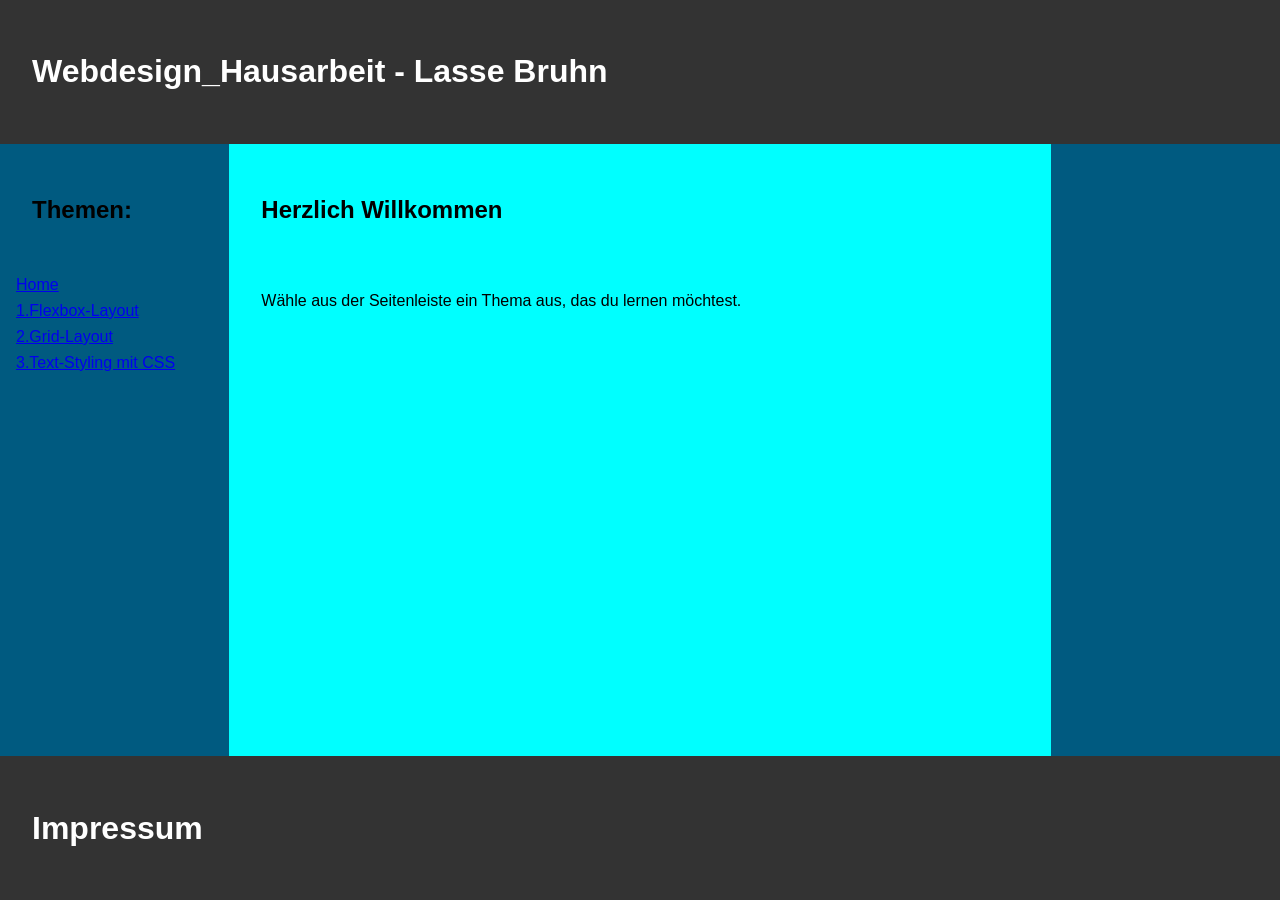
<file: webdesign_hausarbeit_800656/index.html>
<!DOCTYPE html>
<html lang="en">
<head>
    <meta charset="UTF-8">
    <meta http-equiv="X-UA-Compatible" content="IE=edge">
    <meta name="viewport" content="width=device-width, initial-scale=1.0">
    <link rel="stylesheet" href="styles.css">
    <title>Document</title>
    <style></style>
</head>

<body>
    <header>
        <h1>Webdesign_Hausarbeit - Lasse Bruhn</h1>
    </header>
    <div class="container">
        <aside>
            <h2>Themen:</h2>
            <nav>
            <ul class="headerlinks">
                <li><a href="index.html">Home</a></li>
                <li><a href="thema1.html">1.Flexbox-Layout</a></li>
                <li><a href="thema2.html">2.Grid-Layout</a></li>
                <li><a href="thema3.html">3.Text-Styling mit CSS</a></li>
            </ul>
            <p></p>
        </aside>
        <main>
            <h2>Herzlich Willkommen</h2>
            <p>Wähle aus der Seitenleiste ein Thema aus, das du lernen möchtest.</p>
            </main>
            <aside>
                <h2></h2>
                <p></p>
                </aside>
            </div>
            <footer>
                <h1>Impressum</h1>
                <ul class="footerlinks"></ul>
            </footer>
        </body>

        </html>
</file>
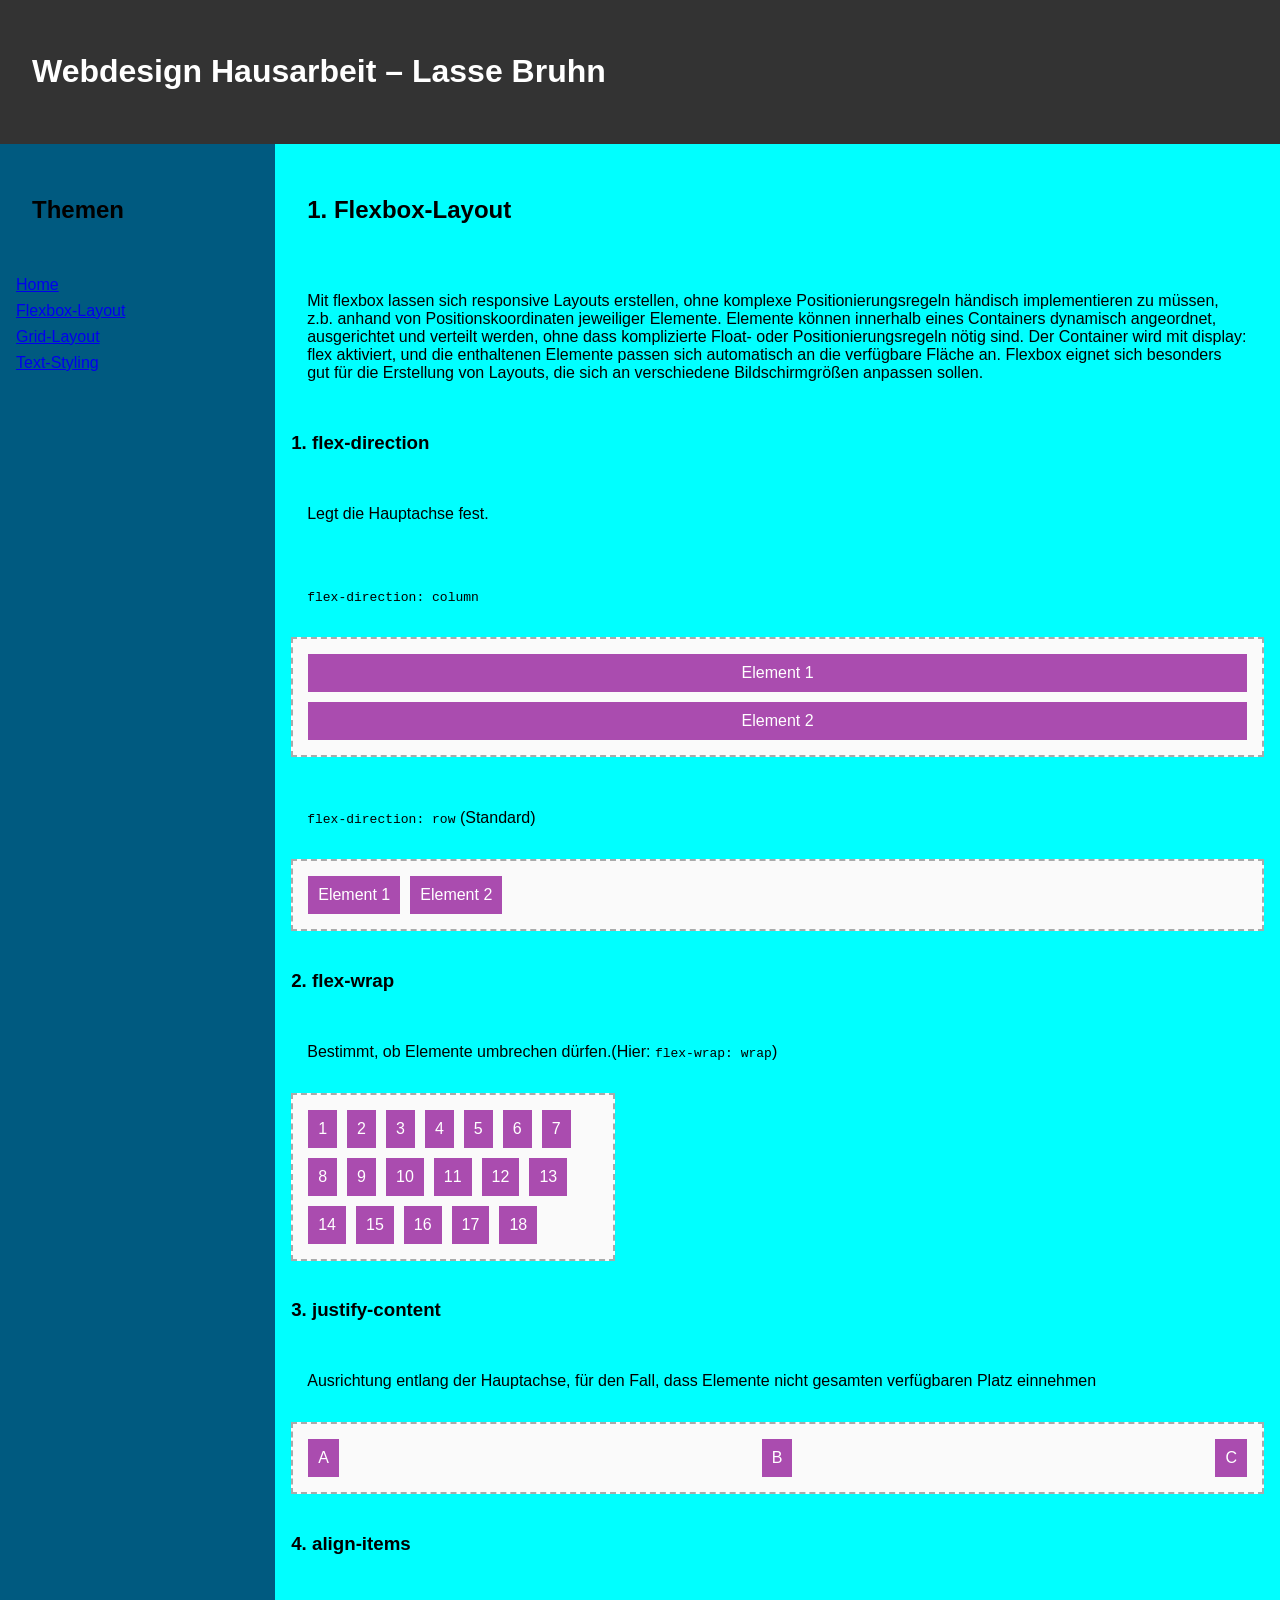
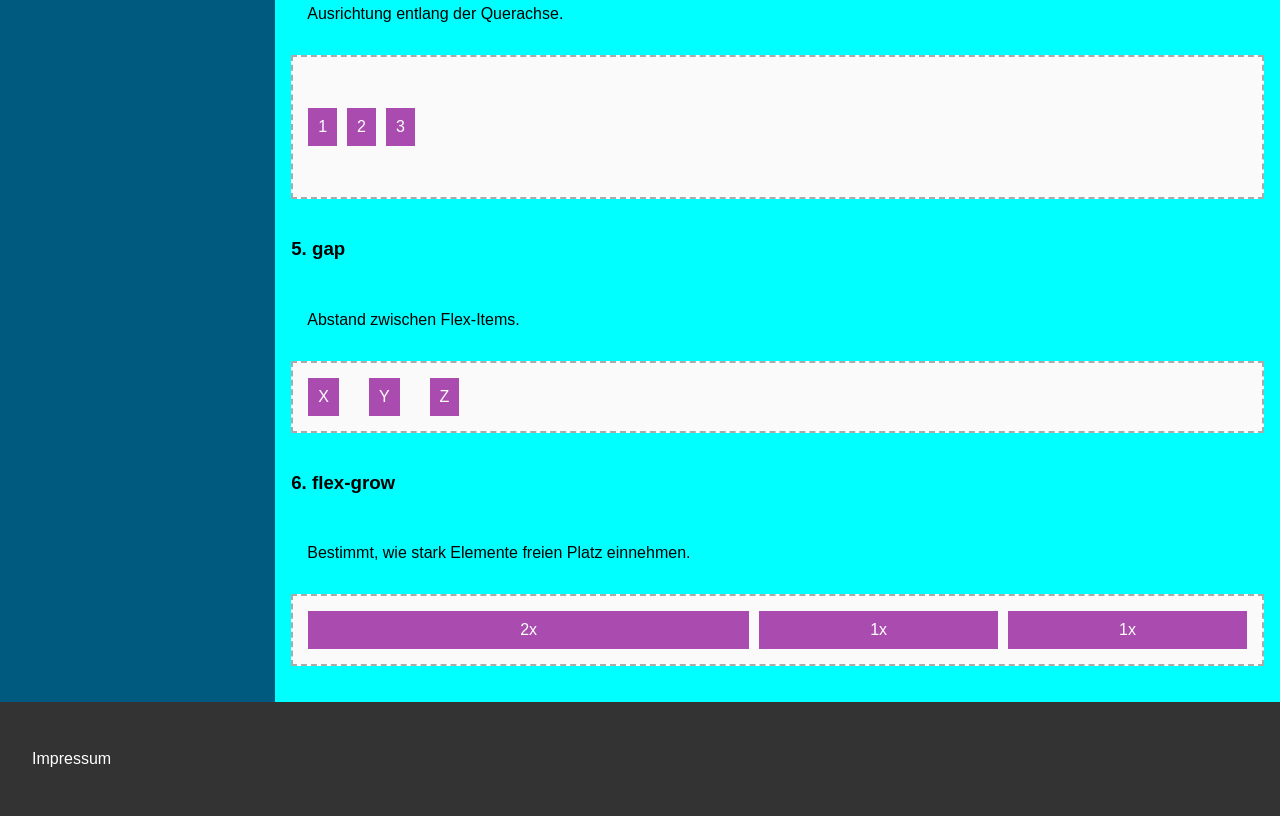
<file: webdesign_hausarbeit_800656/thema1.html>
<!DOCTYPE html>
<html lang="de">
<head>
    <meta charset="UTF-8">
    <meta name="viewport" content="width=device-width, initial-scale=1.0">
    <link rel="stylesheet" href="styles.css">
    <title>Flexbox Hausarbeit</title>
</head>

<body>

<header>
    <h1>Webdesign Hausarbeit – Lasse Bruhn</h1>
</header>

<div class="container">
    <aside>
        <h2>Themen</h2>
        <ul>
            <li><a href="index.html">Home</a></li>
            <li><a href="thema1.html">Flexbox-Layout</a></li>
            <li><a href="thema2.html">Grid-Layout</a></li>
            <li><a href="thema3.html">Text-Styling</a></li>
        </ul>
    </aside>

    <main>
        <h2>1. Flexbox-Layout</h2>
        <p>Mit flexbox lassen sich responsive Layouts erstellen, ohne komplexe Positionierungsregeln händisch implementieren zu müssen, z.b. anhand von Positionskoordinaten jeweiliger Elemente. Elemente können innerhalb eines Containers dynamisch angeordnet, ausgerichtet und verteilt werden, ohne dass komplizierte Float- oder Positionierungsregeln nötig sind. Der Container wird mit display: flex aktiviert, und die enthaltenen Elemente passen sich automatisch an die verfügbare Fläche an. Flexbox eignet sich besonders gut für die Erstellung von Layouts, die sich an verschiedene Bildschirmgrößen anpassen sollen.</p>

        <h3>1. flex-direction</h3>
        <p>Legt die Hauptachse fest.</p>
        <p><code>flex-direction: column</code></p>
        <div class="example" id="flex-column">
            <span>Element 1</span>
            <span>Element 2</span>
        </div>

        <p><code>flex-direction: row</code> (Standard)</p>
        <div class="example" id="flex-row">
            <span>Element 1</span>
            <span>Element 2</span>
        </div>

        <h3>2. flex-wrap</h3>
        <p>Bestimmt, ob Elemente umbrechen dürfen.(Hier: <code>flex-wrap: wrap</code>)</p>
        <div class="example" id="wrap">
            <span>1</span><span>2</span><span>3</span>
            <span>4</span><span>5</span><span>6</span><span>7</span><span>8</span><span>9</span><span>10</span><span>11</span><span>12</span><span>13</span><span>14</span><span>15</span><span>16</span><span>17</span><span>18</span>
        </div>

        <h3>3. justify-content</h3>
        <p>Ausrichtung entlang der Hauptachse, für den Fall, dass Elemente nicht gesamten verfügbaren Platz einnehmen</p>
        <div class="example" id="justify">
            <span>A</span><span>B</span><span>C</span>
        </div>

        <h3>4. align-items</h3>
        <p>Ausrichtung entlang der Querachse.</p>
        <div class="example" id="align">
            <span>1</span><span>2</span><span>3</span>
        </div>

        <h3>5. gap</h3>
        <p>Abstand zwischen Flex-Items.</p>
        <div class="example" id="gap-example">
            <span>X</span><span>Y</span><span>Z</span>
        </div>

        <h3>6. flex-grow</h3>
        <p>Bestimmt, wie stark Elemente freien Platz einnehmen.</p>
        <div class="example" id="grow">
            <span>2x</span>
            <span>1x</span>
            <span>1x</span>
        </div>

    </main>
</div>

<footer>
    <p>Impressum</p>
</footer>

</body>
</html>
</file>
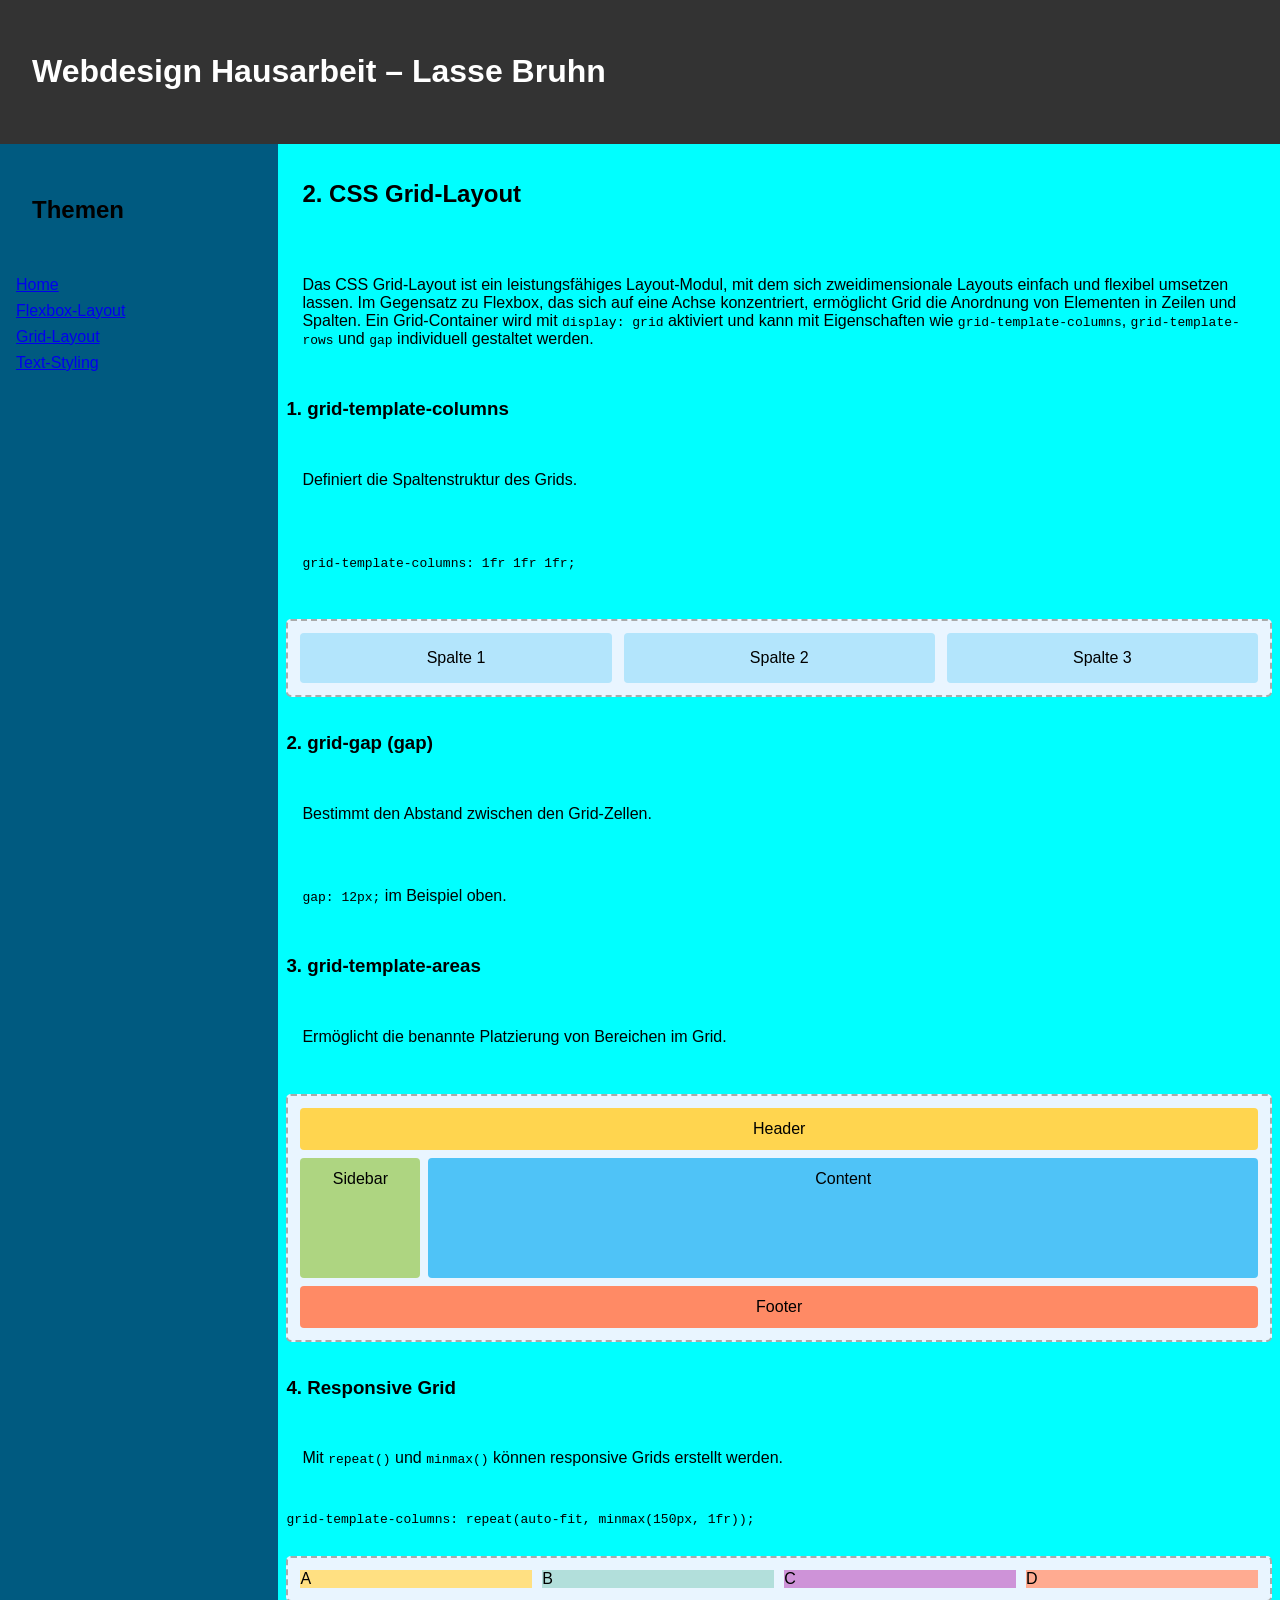
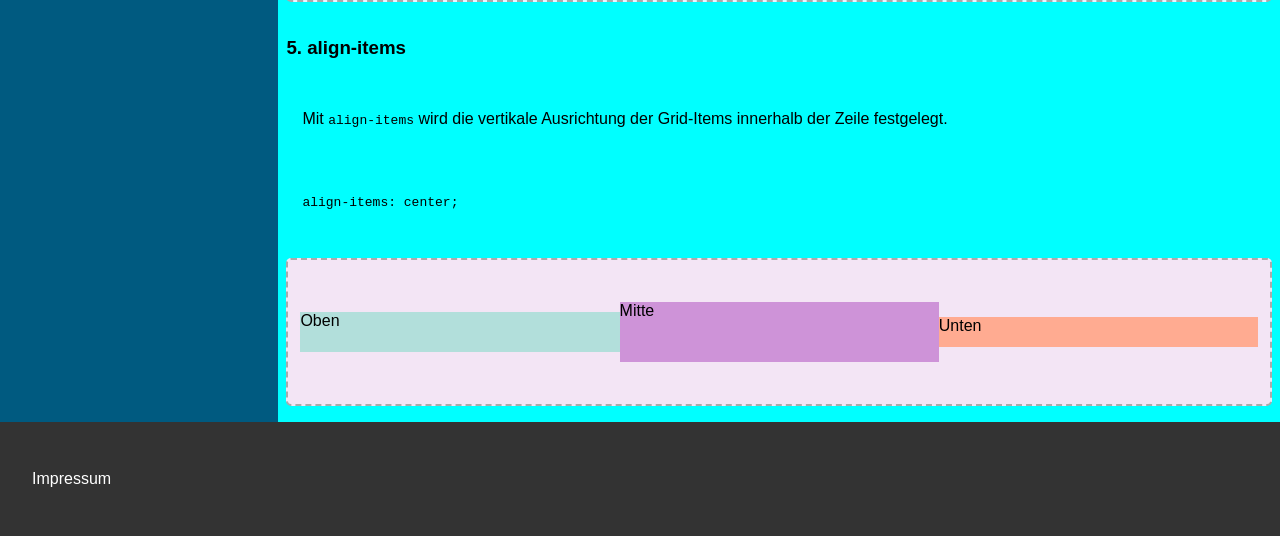
<file: webdesign_hausarbeit_800656/thema2.html>
<!DOCTYPE html>
<html lang="de">
<head>
    <meta charset="UTF-8">
    <meta name="viewport" content="width=device-width, initial-scale=1.0">
    <title>Grid-Layout Hausarbeit</title>
    <link rel="stylesheet" href="styles.css">
    <style>
        body {
            font-family: Arial, sans-serif;
            margin: 0;
            background: #f8f8f8;
        }
        .container {
            display: flex;
            flex-direction: row;
            flex: 1 0 auto;
            width: 100%;
        }
        main {
            display: flex;
            flex-direction: column;
            background-color: aqua;
            width: 100%;
            border: 1px;
            padding: 0 8px;
        }
        .example {
            margin: 16px 0;
            padding: 12px;
            background: #e9f5ff;
            border-radius: 5px;
        }
        /* Grid Examples */
        #grid-container1 {
            display: grid;
            grid-template-columns: 1fr 1fr 1fr;
            gap: 12px;
        }
        #grid-container1 div {
            background: #b3e5fc;
            padding: 16px;
            text-align: center;
            border-radius: 4px;
        }
        #grid-area-example {
            display: grid;
            grid-template-areas: 
                "header header"
                "sidebar content"
                "footer footer";
            grid-template-columns: 120px 1fr;
            grid-template-rows: auto 120px auto;
            gap: 8px;
        }
        #grid-area-example .header { grid-area: header; background: #ffd54f; }
        #grid-area-example .sidebar { grid-area: sidebar; background: #aed581; }
        #grid-area-example .content { grid-area: content; background: #4fc3f7; }
        #grid-area-example .footer { grid-area: footer; background: #ff8a65; }
        #grid-area-example > div {
            padding: 12px;
            border-radius: 4px;
            text-align: center;
        }
    </style>
</head>
<body>
<header>
    <h1>Webdesign Hausarbeit – Lasse Bruhn</h1>
</header>
<div class="container">
    <aside>
        <h2>Themen</h2>
        <ul>
            <li><a href="index.html">Home</a></li>
            <li><a href="thema1.html">Flexbox-Layout</a></li>
            <li><a href="thema2.html">Grid-Layout</a></li>
            <li><a href="thema3.html">Text-Styling</a></li>
        </ul>
    </aside>
    <main>
        <h2>2. CSS Grid-Layout</h2>
        <p>Das CSS Grid-Layout ist ein leistungsfähiges Layout-Modul, mit dem sich zweidimensionale Layouts einfach und flexibel umsetzen lassen. Im Gegensatz zu Flexbox, das sich auf eine Achse konzentriert, ermöglicht Grid die Anordnung von Elementen in Zeilen und Spalten. Ein Grid-Container wird mit <code>display: grid</code> aktiviert und kann mit Eigenschaften wie <code>grid-template-columns</code>, <code>grid-template-rows</code> und <code>gap</code> individuell gestaltet werden.</p>

        <h3>1. grid-template-columns</h3>
        <p>Definiert die Spaltenstruktur des Grids.</p>
        <p><code>grid-template-columns: 1fr 1fr 1fr;</code></p>
        <div class="example" id="grid-container1">
            <div>Spalte 1</div>
            <div>Spalte 2</div>
            <div>Spalte 3</div>
        </div>

        <h3>2. grid-gap (gap)</h3>
        <p>Bestimmt den Abstand zwischen den Grid-Zellen.</p>
        <p><code>gap: 12px;</code> im Beispiel oben.</p>

        <h3>3. grid-template-areas</h3>
        <p>Ermöglicht die benannte Platzierung von Bereichen im Grid.</p>
        <div class="example" id="grid-area-example">
            <div class="header">Header</div>
            <div class="sidebar">Sidebar</div>
            <div class="content">Content</div>
            <div class="footer">Footer</div>
        </div>

        <h3>4. Responsive Grid</h3>
        <p>Mit <code>repeat()</code> und <code>minmax()</code> können responsive Grids erstellt werden.</p>
        <pre><code>grid-template-columns: repeat(auto-fit, minmax(150px, 1fr));</code></pre>
        <div class="example" style="display: grid; grid-template-columns: repeat(auto-fit, minmax(150px, 1fr)); gap: 10px;">
            <div style="background:#ffe082;">A</div>
            <div style="background:#b2dfdb;">B</div>
            <div style="background:#ce93d8;">C</div>
            <div style="background:#ffab91;">D</div>
        </div>
        <h3>5. align-items</h3>
        <p>Mit <code>align-items</code> wird die vertikale Ausrichtung der Grid-Items innerhalb der Zeile festgelegt.</p>
        <p><code>align-items: center;</code></p>
        <div class="example" style="height: 120px; display: grid; grid-template-columns: 1fr 1fr 1fr; align-items: center; background: #f3e5f5;">
            <div style="background:#b2dfdb; height:40px;">Oben</div>
            <div style="background:#ce93d8; height:60px;">Mitte</div>
            <div style="background:#ffab91; height:30px;">Unten</div>
        </div>
    </main>
</div>
<footer>
    <p>Impressum</p>
</footer>
</body>
</html>
</file>
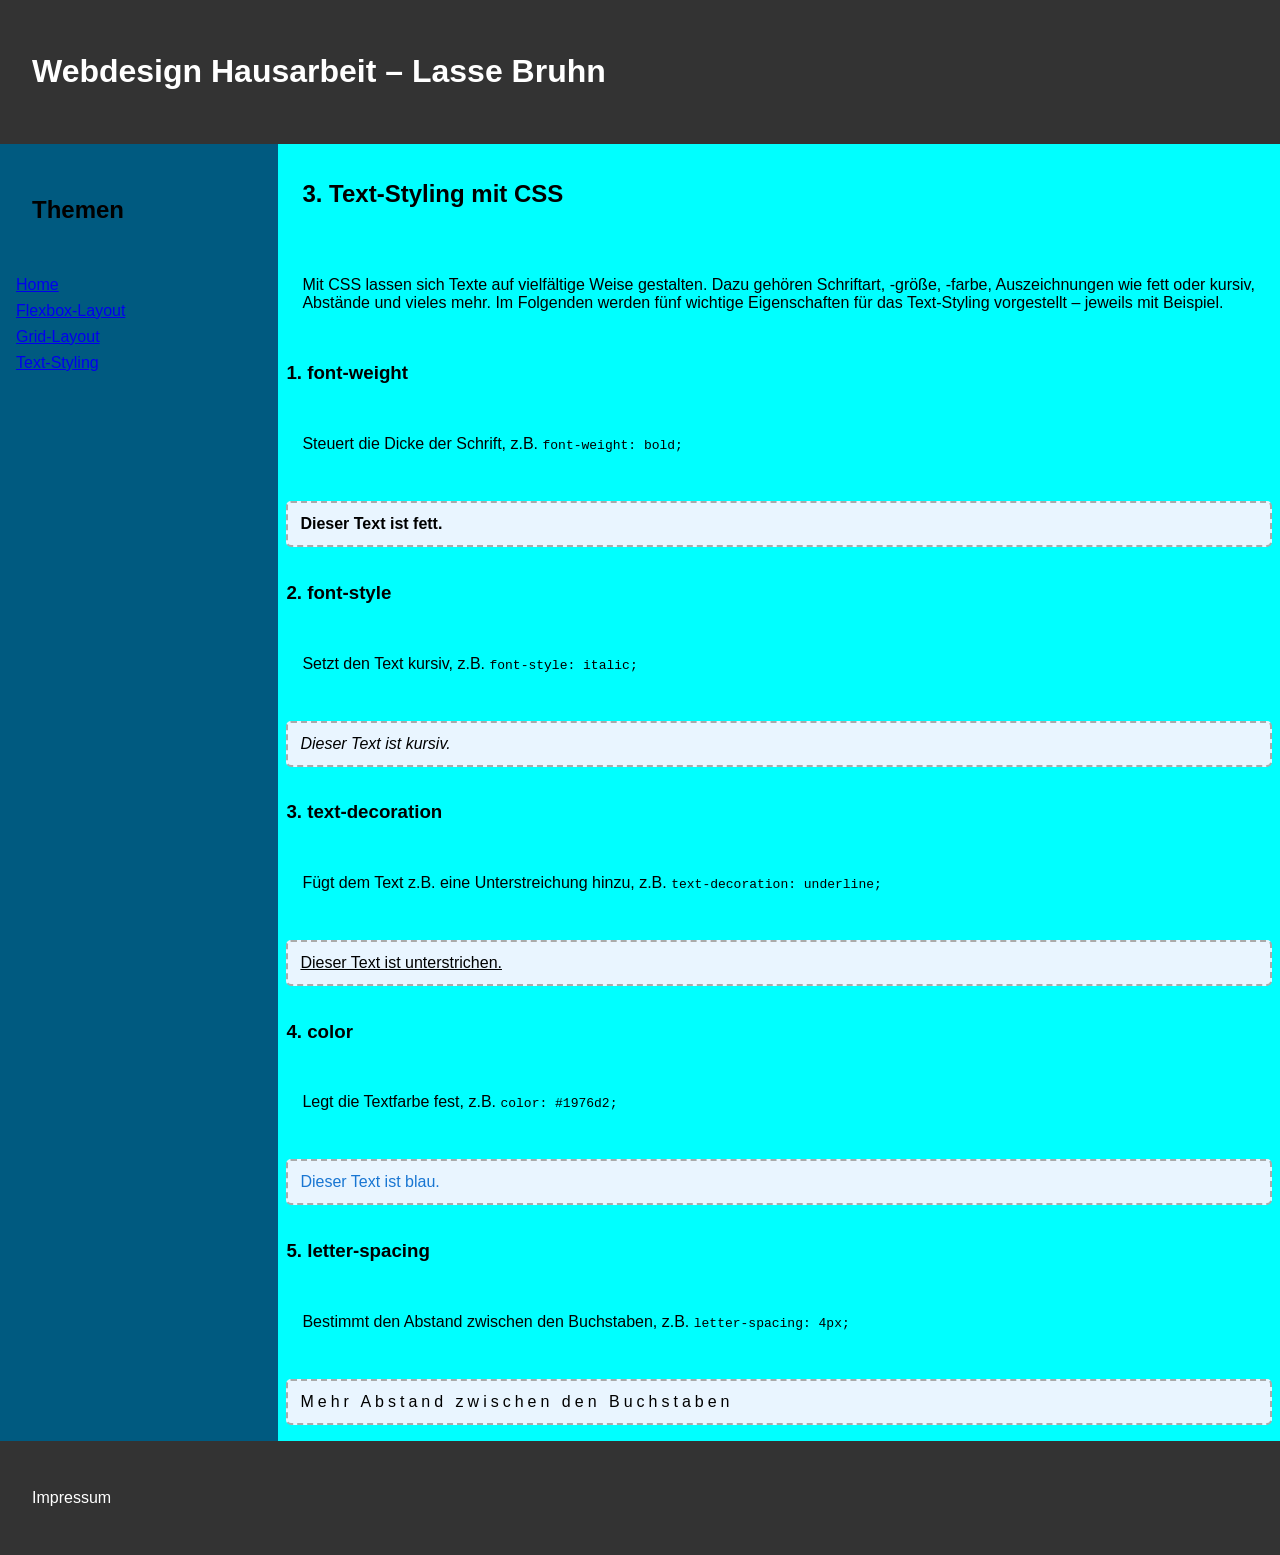
<file: webdesign_hausarbeit_800656/thema3.html>
<!DOCTYPE html>
<html lang="de">
<head>
    <meta charset="UTF-8">
    <meta name="viewport" content="width=device-width, initial-scale=1.0">
    <title>Text-Styling mit CSS</title>
    <link rel="stylesheet" href="styles.css">
    <style>
        main {
            padding: 0 8px;
        }
        .example {
            margin: 16px 0;
            padding: 12px;
            background: #e9f5ff;
            border-radius: 5px;
        }
        .beispiel1 {
            font-weight: bold;
        }
        .beispiel2 {
            font-style: italic;
        }
        .beispiel3 {
            text-decoration: underline;
        }
        .beispiel4 {
            color: #1976d2;
        }
        .beispiel5 {
            letter-spacing: 4px;
        }
    </style>
</head>
<body>
<header>
    <h1>Webdesign Hausarbeit – Lasse Bruhn</h1>
</header>
<div class="container">
    <aside>
        <h2>Themen</h2>
        <ul>
            <li><a href="index.html">Home</a></li>
            <li><a href="thema1.html">Flexbox-Layout</a></li>
            <li><a href="thema2.html">Grid-Layout</a></li>
            <li><a href="thema3.html">Text-Styling</a></li>
        </ul>
    </aside>
    <main>
        <h2>3. Text-Styling mit CSS</h2>
        <p>Mit CSS lassen sich Texte auf vielfältige Weise gestalten. Dazu gehören Schriftart, -größe, -farbe, Auszeichnungen wie fett oder kursiv, Abstände und vieles mehr. Im Folgenden werden fünf wichtige Eigenschaften für das Text-Styling vorgestellt – jeweils mit Beispiel.</p>

        <h3>1. font-weight</h3>
        <p>Steuert die Dicke der Schrift, z.B. <code>font-weight: bold;</code></p>
        <div class="example beispiel1">Dieser Text ist fett.</div>

        <h3>2. font-style</h3>
        <p>Setzt den Text kursiv, z.B. <code>font-style: italic;</code></p>
        <div class="example beispiel2">Dieser Text ist kursiv.</div>

        <h3>3. text-decoration</h3>
        <p>Fügt dem Text z.B. eine Unterstreichung hinzu, z.B. <code>text-decoration: underline;</code></p>
        <div class="example beispiel3">Dieser Text ist unterstrichen.</div>

        <h3>4. color</h3>
        <p>Legt die Textfarbe fest, z.B. <code>color: #1976d2;</code></p>
        <div class="example beispiel4">Dieser Text ist blau.</div>

        <h3>5. letter-spacing</h3>
        <p>Bestimmt den Abstand zwischen den Buchstaben, z.B. <code>letter-spacing: 4px;</code></p>
        <div class="example beispiel5">Mehr Abstand zwischen den Buchstaben</div>
    </main>
</div>
<footer>
    <p>Impressum</p>
</footer>
</body>
</html>
</file>
<file: webdesign_hausarbeit_800656/styles.css>
/*Dafür sorgen dass gesamter Browser ausgefüllt wird:*/
html {
  height: 100%;
}

body {
  height: 100%;
  display: flex;
  flex-direction: column;
  font-family: Arial, sans-serif;        
  margin: 0;
}

header {
  display: flex;
  flex-direction: row;
  align-items: center;
  justify-content: space-between; /*befördert Links an gegenüberliegenden Rand*/
  width: 100%; /*fixe Breite (ebenfalls bei footer)*/
  border: 1px;
  background: #333;
  color: white;
  padding: 1rem;
  text-align: center;
}


nav {
  display: flex;
  flex-direction: column;
}

ul {
  gap: 1rem; /*Abstand zwischen Links setzen (rem: relativ zum Parent)*/
  list-style: none;
  padding: 0;
}

li {
  display: flex; /*flex drinlassen, weil sonst Listenpunkte mit Links kollidieren(behoben)*/
  margin-bottom: 0.5rem;
}

.container {
  display: flex;
  flex-direction: row;
  flex: 1 0 auto; /*1=darf wachsen 0=nicht schrumpfen auto=wächst bzw. schrumpft nur bei Bedarf ursprüngliche width/height haben Vorrang*/ 
  width: 100%; /*Container soll volle Breite des Browsers nutzen*/

}

aside {
  display: flex;
  flex-direction: column;
  width: 25%; /*verringert Breite und sorgt dafür dass main freigewordenen Platz einnimmt und aside sich in height ausdehnt*/
  background-color: rgb(0, 90, 128);
  padding: 1rem;
}

main {
  display: flex;
  flex-direction: column;
  background-color: aqua;
  width: 100%;
  padding: 1rem;
}

footer {
  display: flex;
  flex-direction: row;
  align-items: center;
  justify-content: space-between;
  width: 100%;
  border: 1px;
  background: #333;
  color: white;
  padding: 1rem;
  text-align: center;
}


/*Abstände von Überschriften(h1 und h2) und p-Elementen zum Rand*/
h1 {
  padding: 1rem;
}

h2 {
  padding: 1rem;
  flex-wrap: nowrap;
}

p {
  padding: 1rem;
}

/*examples-general*/
.example {
    display: flex;
    border: 2px dashed #aaa; /*dashed - punktegrenze*/
    padding: 10px;
    margin-bottom: 20px;
    background: #fafafa;
    }

.example span {
        background: #aa4caf;
        color: white;
        padding: 10px;
        margin: 5px;
        text-align: center;
        }

/*flexbox-examples:*/
        /* 1. flex-direction */
        #flex-column {
            flex-direction: column;
        }

        #flex-row {
            flex-direction: row;
        }

        /* 2. flex-wrap */
        #wrap {
            flex-wrap: wrap;
            max-width: 300px;
        }

        /* 3. justify-content */
        #justify {
            justify-content: space-between;
        }

        /* 4. align-items */
        #align {
            align-items: center;
            height: 120px;
        }

        /* 5. gap */
        #gap-example {
            gap: 20px;
        }

        /* 6. flex-grow */
        #grow span {
            flex-grow: 1;
        }

        #grow span:first-child {
            flex-grow: 2;
        }

/*grid-examples:*/
        #grid-container1 {
            display: grid;
            grid-template-columns: 1fr 1fr 1fr;
            gap: 12px;
        }
        #grid-container1 div {
            background: #b3e5fc;
            padding: 16px;
            text-align: center;
            border-radius: 4px;
        }
        #grid-area-example {
            display: grid;
            grid-template-areas: 
                "header header"
                "sidebar content"
                "footer footer";
            grid-template-columns: 120px 1fr;
            grid-template-rows: auto 120px auto;
            gap: 8px;
        }
        #grid-area-example .header {grid-area: header; background: #ffd54f;}
        #grid-area-example .sidebar {grid-area: sidebar; background: #aed581;}
        #grid-area-example .content {grid-area: content; background: #4fc3f7;}
        #grid-area-example .footer {grid-area: footer; background: #ff8a65;}
        #grid-area-example > div {
            padding: 12px;
            border-radius: 4px;
            text-align: center;
        }

/*text-styling-examples:*/
        .beispiel1 {
            font-weight: bold;
        }
        .beispiel2 {
            font-style: italic;
        }
        .beispiel3 {
            text-decoration: underline;
        }
        .beispiel4 {
            color: #1976d2;
        }
        .beispiel5 {
            letter-spacing: 4px;
        }
</file>
